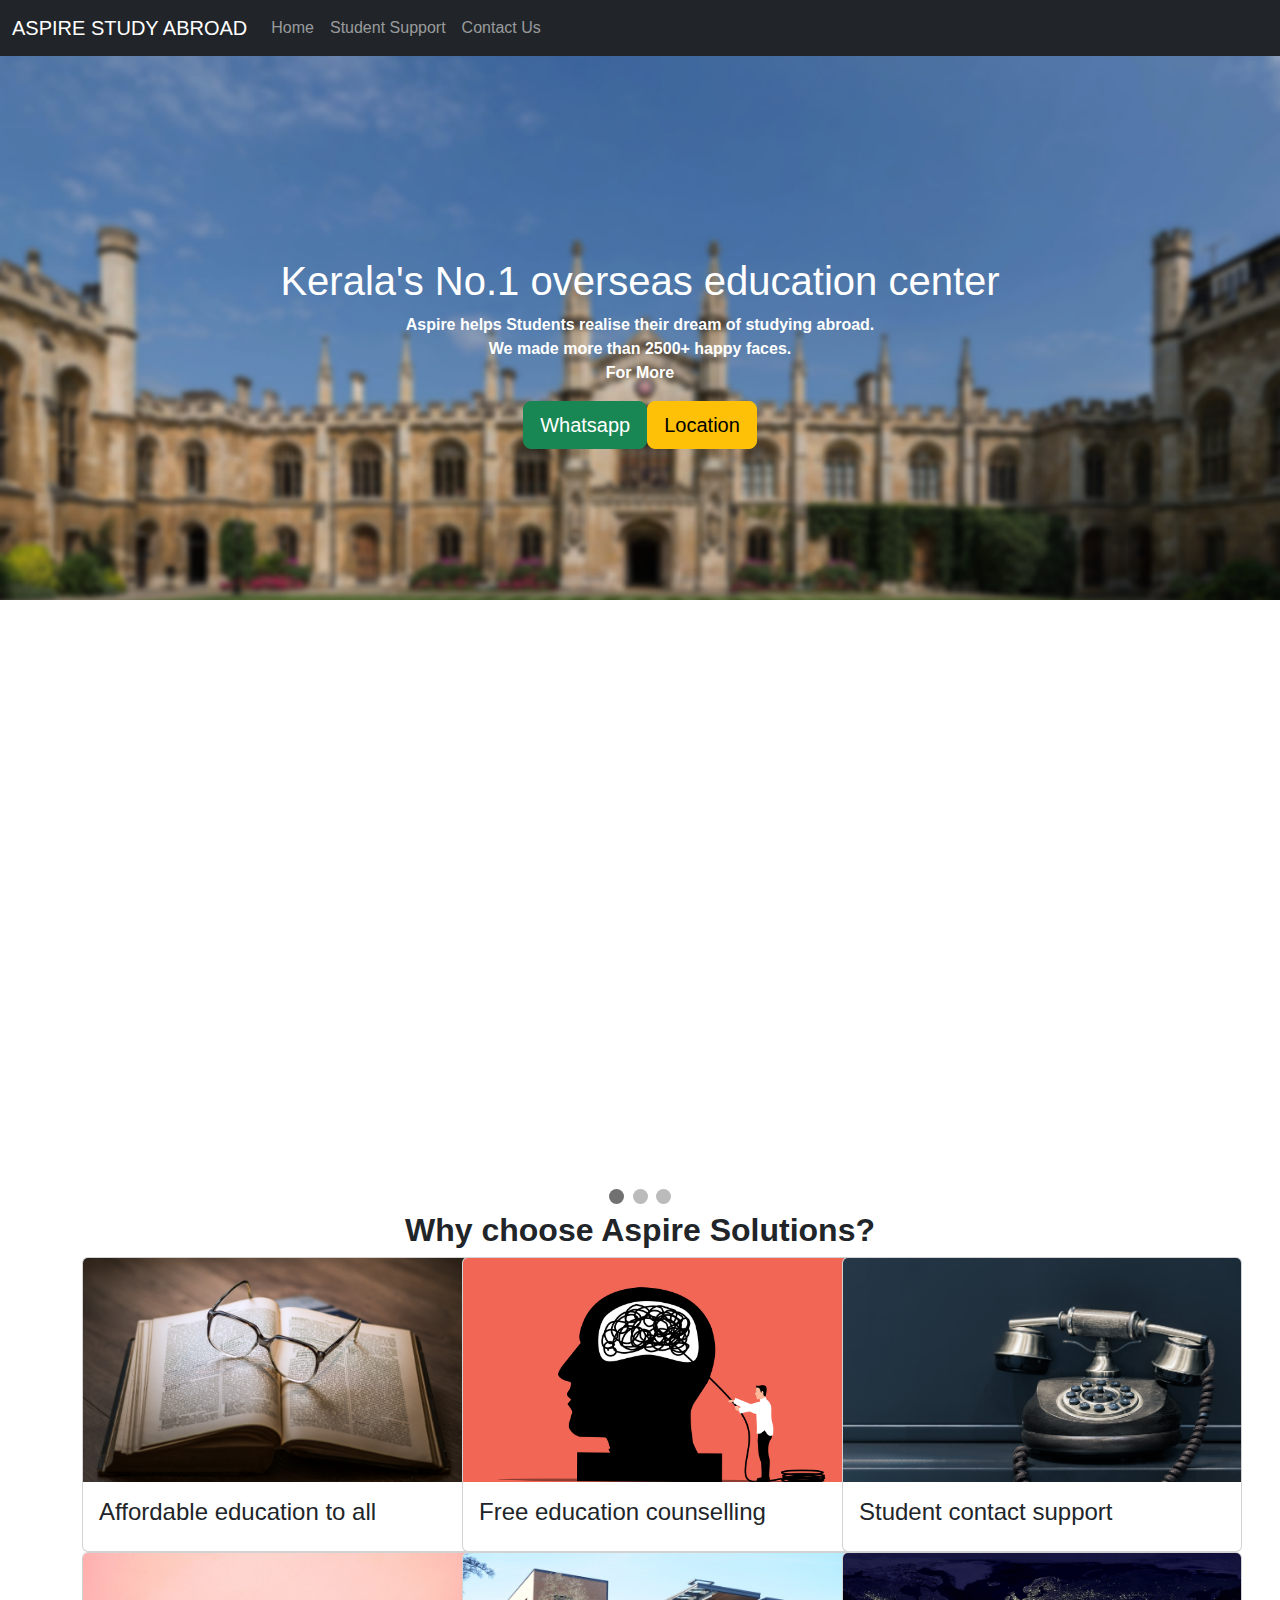
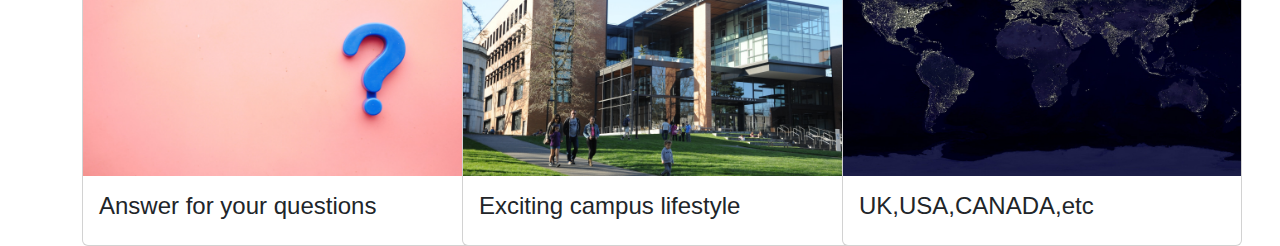
<file: index.html>
<!<!DOCTYPE html>
<html lang="en">
<head>
    <meta charset="UTF-8">
    <meta name="viewport" content="width=device-width, initial-scale=1.0">
    <title>Aspire Study Abroad</title>
    <link href="https://cdn.jsdelivr.net/npm/bootstrap@5.3.2/dist/css/bootstrap.min.css" rel="stylesheet">
    <script src="https://cdn.jsdelivr.net/npm/bootstrap@5.3.2/dist/js/bootstrap.bundle.min.js"></script>
    <link rel="stylesheet" href="index.css">
</head>
<body>
    <div class="doimg">
    <nav class="navbar navbar-expand-sm bg-dark navbar-dark">
        <div class="container-fluid">
          <a class="navbar-brand" href="#">ASPIRE STUDY ABROAD</a>
          <button class="navbar-toggler" type="button" data-bs-toggle="collapse" data-bs-target="#collapsibleNavbar">
            <span class="navbar-toggler-icon"></span>
          </button>
          <div class="collapse navbar-collapse" id="collapsibleNavbar">
            <ul class="navbar-nav">
              <li class="nav-item">
                <a class="nav-link" href="index.html">Home</a>
              </li>
              <li class="nav-item">
                <a class="nav-link" href="support.html">Student Support</a>
              </li>
              <li class="nav-item">
                <a class="nav-link" href="contact.html">Contact Us</a>
              </li>
            </ul>
          </div>
        </div>
      </nav>
      <div class="container">
        <div class="row">
            <div class="col-lg"><h1 class="h1align" align="center">Kerala's No.1 overseas education center</h1>
            <p align="center"><b>Aspire helps Students realise their dream of studying abroad. <br>We made more than 2500+ happy faces. <br>For More</b></p>
            <div align="center"><button onclick="document.location='https://api.whatsapp.com/send/?phone=919656760101&text&type=phone_number&app_absent=0'" type="button" class="btn btn-success btn-lg" align="center">Whatsapp</button><button onclick="document.location='https://maps.app.goo.gl/wRvW8Br2WL9Drc5m9'" type="button" class="btn btn-warning btn-lg" align="center">Location</button></div>
            </div>
            
        </div>
      </div>
    </div>
    <div class="slideshow-container">

      <div class="mySlides fade">
        <div class="numbertext">1 / 3</div>
        <img src="20231118_123341_0000.png" style="width:100%">
        <div class="text">Contact Us</div>
      </div>
      
      <div class="mySlides fade">
        <div class="numbertext">2 / 3</div>
        <img src="20231118_123933_0000.png" style="width:100%">
        <div class="text">Contact Us</div>
      </div>
      
      <div class="mySlides fade">
        <div class="numbertext">3 / 3</div>
        <img src="Colorful Freelancer YouTube Thumbnail_20231118_123715_0000.png" style="width:100%">
        <div class="text">Contact Us</div>
      </div>
      
      </div>
      <br>
      
      <div style="text-align:center">
        <span class="dot"></span> 
        <span class="dot"></span> 
        <span class="dot"></span> 
      </div>
      <h2 class="why" align="center"><b>Why choose Aspire Solutions?</b></h2>
      <div class="container">
        <div class="row">
          <div class="col-lg-4"><div class="card" style="width:400px">
            <img class="card-img-top" src="Education.jpg" alt="Card image">
            <div class="card-body">
              <h4 class="card-title">Affordable education to all</h4>
              
              
            </div>
          </div>
        </div>
          <div class="col-lg-4"><div class="card" style="width:400px">
            <img class="card-img-top" src="Counselling.png" alt="Card image">
            <div class="card-body">
              <h4 class="card-title">Free education counselling</h4>
              
              
            </div>
          </div>
        </div>
          <div class="col-lg-4"><div class="card" style="width:400px">
            <img class="card-img-top" src="Tele.jpg" alt="Card image">
            <div class="card-body">
              <h4 class="card-title">Student contact support</h4>
              
              
            </div>
          </div>
        </div>
        </div>
        <div class="row">
          <div class="col-lg-4"><div class="card" style="width:400px">
            <img class="card-img-top" src="Questions.jpg" alt="Card image">
            <div class="card-body">
              <h4 class="card-title">Answer for your questions</h4>
              
              
            </div>
          </div>
        </div>
          <div class="col-lg-4"><div class="card" style="width:400px">
            <img class="card-img-top" src="Lifestyle.jpg" alt="Card image">
            <div class="card-body">
              <h4 class="card-title">Exciting campus lifestyle</h4>
              
              
            </div>
          </div>
        </div>
          <div class="col-lg-4"><div class="card" style="width:400px">
            <img class="card-img-top" src="World.jpg" alt="Card image">
            <div class="card-body">
              <h4 class="card-title">UK,USA,CANADA,etc</h4>
              
              
            </div>
          </div>
        </div>
        </div>
      </div>


      <script>
        let slideIndex = 0;
        showSlides();
        
        function showSlides() {
          let i;
          let slides = document.getElementsByClassName("mySlides");
          let dots = document.getElementsByClassName("dot");
          for (i = 0; i < slides.length; i++) {
            slides[i].style.display = "none";  
          }
          slideIndex++;
          if (slideIndex > slides.length) {slideIndex = 1}    
          for (i = 0; i < dots.length; i++) {
            dots[i].className = dots[i].className.replace(" active", "");
          }
          slides[slideIndex-1].style.display = "block";  
          dots[slideIndex-1].className += " active";
          setTimeout(showSlides, 2000); // Change image every 2 seconds
        }
        </script>
</body>
</html>
</file>
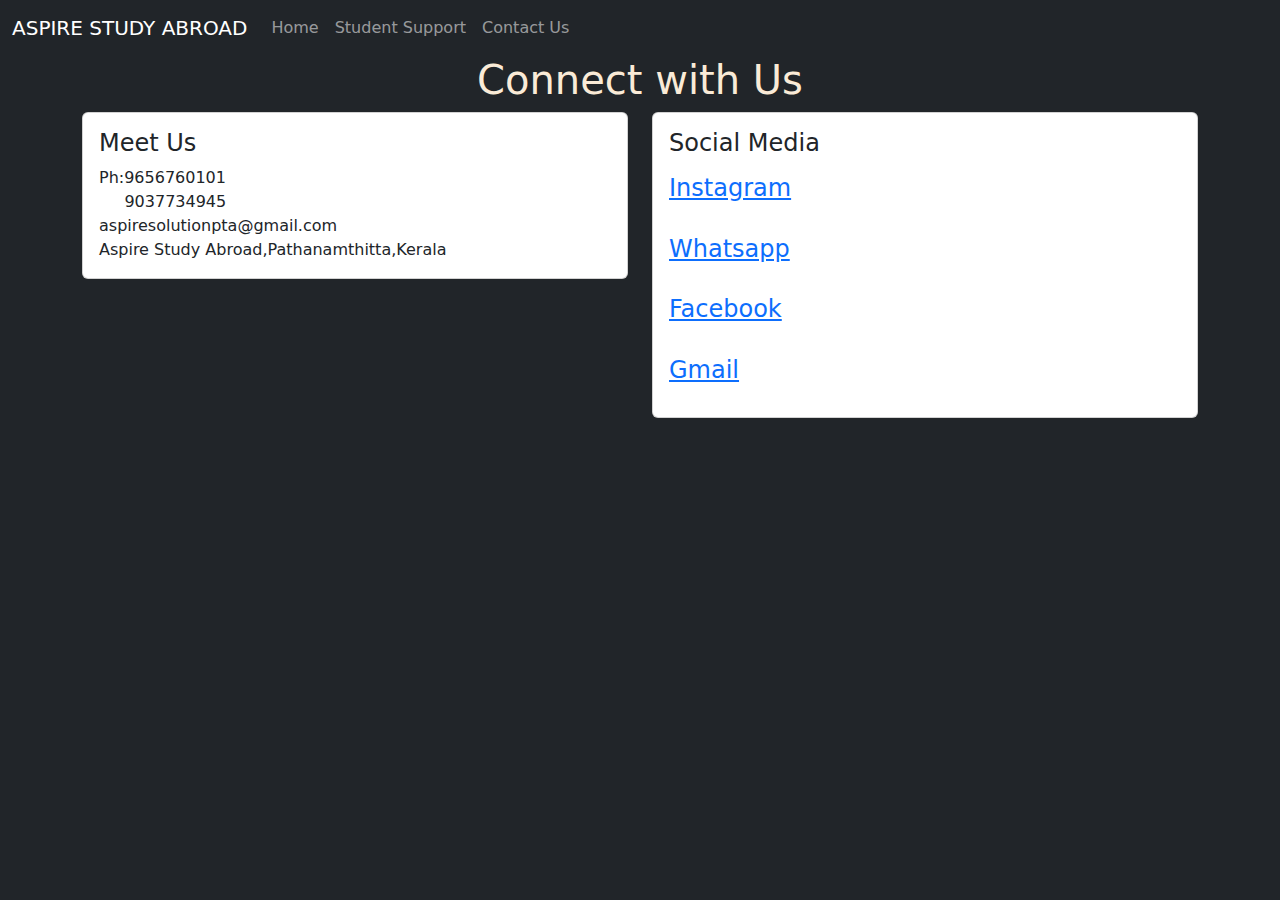
<file: contact.html>
<!DOCTYPE html>
<html lang="en">
<head>
    <meta charset="UTF-8">
    <meta name="viewport" content="width=device-width, initial-scale=1.0">
    <title>Aspire Study Abroad</title>
    <link href="https://cdn.jsdelivr.net/npm/bootstrap@5.3.2/dist/css/bootstrap.min.css" rel="stylesheet">
    <script src="https://cdn.jsdelivr.net/npm/bootstrap@5.3.2/dist/js/bootstrap.bundle.min.js"></script>
    <link rel="stylesheet" href="contact.css">
</head>
<body>
    <nav class="navbar navbar-expand-sm bg-dark navbar-dark">
        <div class="container-fluid">
          <a class="navbar-brand" href="#">ASPIRE STUDY ABROAD</a>
          <button class="navbar-toggler" type="button" data-bs-toggle="collapse" data-bs-target="#collapsibleNavbar">
            <span class="navbar-toggler-icon"></span>
          </button>
          <div class="collapse navbar-collapse" id="collapsibleNavbar">
            <ul class="navbar-nav">
              <li class="nav-item">
                <a class="nav-link" href="index.html">Home</a>
              </li>
              <li class="nav-item">
                <a class="nav-link" href="support.html">Student Support</a>
              </li>
              <li class="nav-item">
                <a class="nav-link" href="contact.html">Contact Us</a>
              </li>
            </ul>
          </div>
        </div>
      </nav>
      <div class="container">
        <div class="row">
          <div class="col-lg" align="center"><h1>Connect with Us</h1></div>
        </div>
        <div class="row">
          <div class="col-lg-6">
            <div class="card">
              <div class="card-body">
                <h4 class="card-title">Meet Us</h4>
                <p class="card-text">Ph:9656760101<br>&nbsp&nbsp&nbsp&nbsp&nbsp9037734945<br>aspiresolutionpta@gmail.com<br>Aspire Study Abroad,Pathanamthitta,Kerala</p>
                
              </div>
            </div>
        </div>
        <div class="col-lg-6">
          <div class="card">
            <div class="card-body">
              <h4 class="card-title">Social Media</h4>
              <p class="card-text"><h4><a href="https://www.instagram.com/aspiresolutions.consultancy/?igshid=MzRIODBiNWFIZA%3D%3D">Instagram</a></h4><br><h4><a href="https://api.whatsapp.com/send/?phone=919656760101&text&type=phone_number&app_absent=0">Whatsapp</a></h4><br><h4><a href="https://www.facebook.com/profile.php?id=61551763777090&mibextid=ZbWKwL">Facebook</a></h4><br><h4><a href="https://mail.google.com/mail/u/0/#inbox?compose=CllgCKHQckTJVpQFPVKTrbGtBLrJjRJQfkZNsVpWQdNHBsxzMqjJSfGqhGDftZVFNXhvScxXlBq">Gmail</a></h4></p>
              
            </div>
          </div>
      </div>
        </div>
          

      </div>
</body>
</html>
</file>
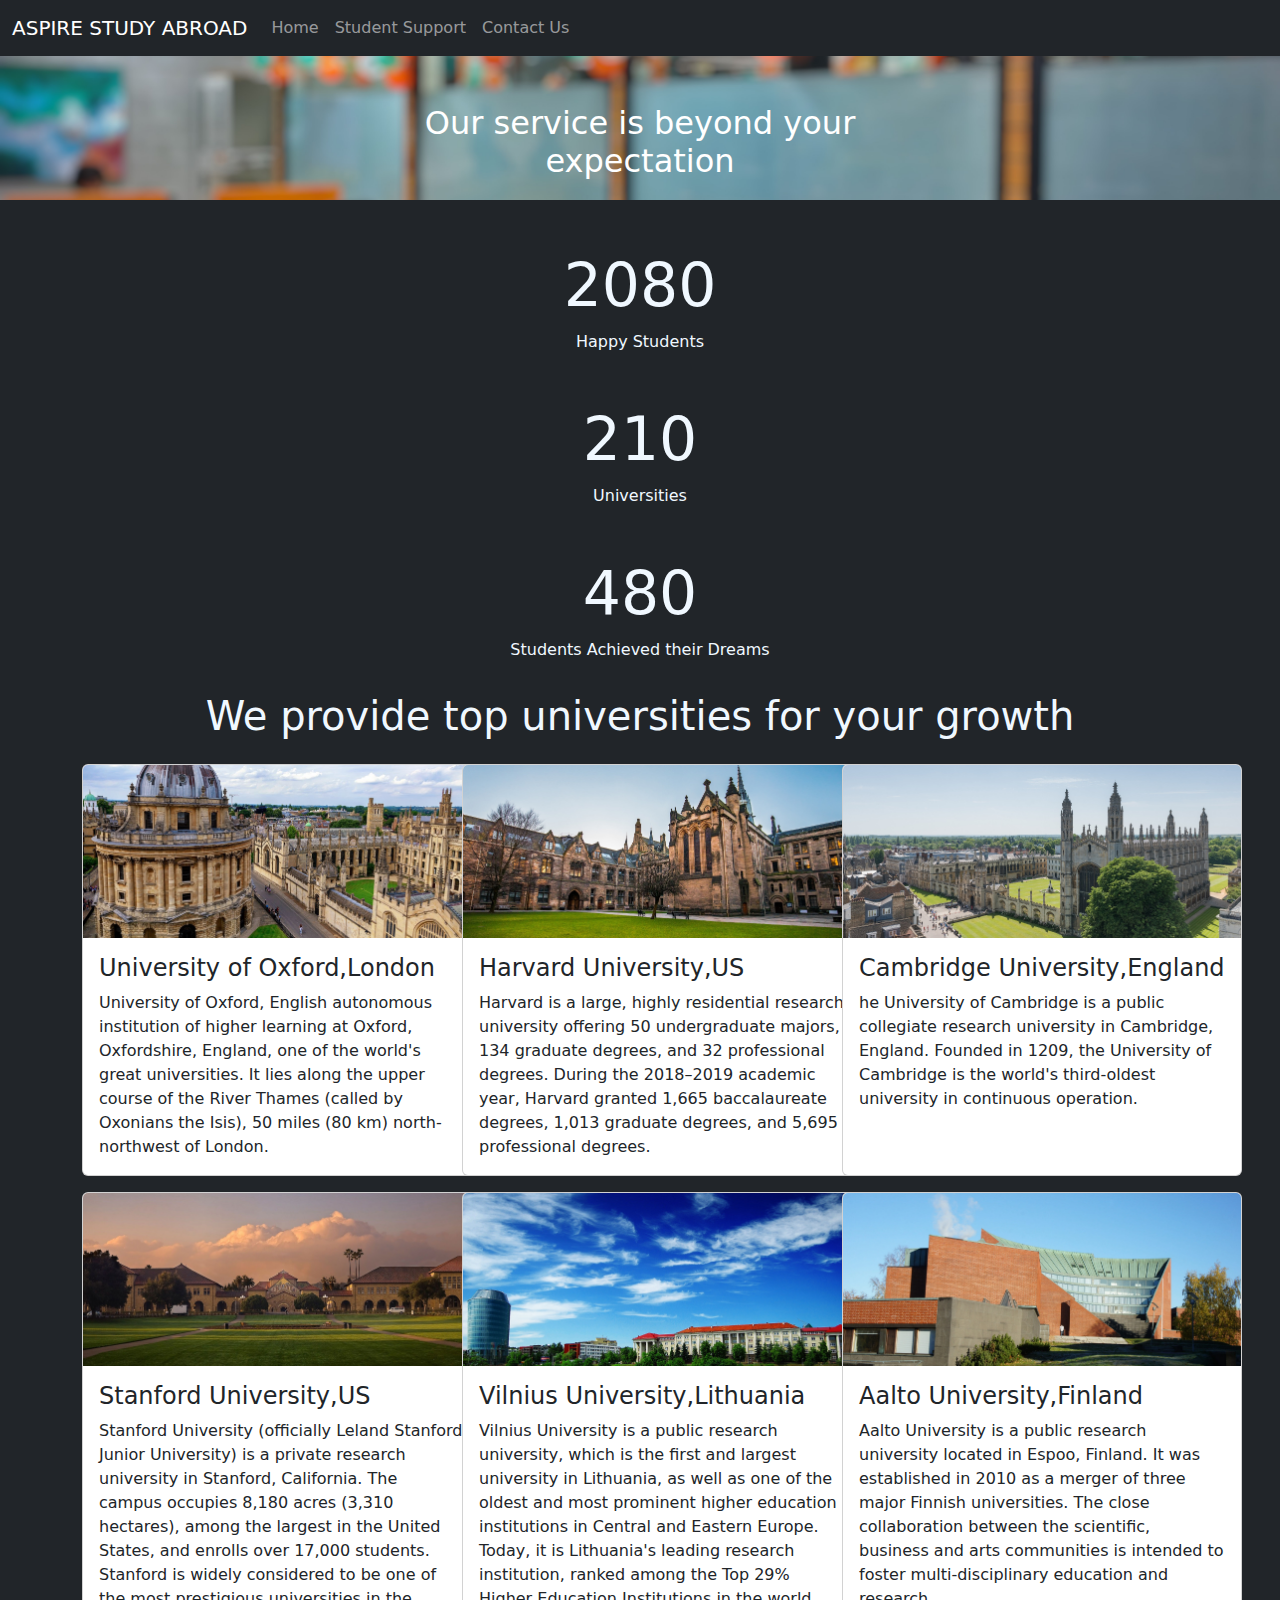
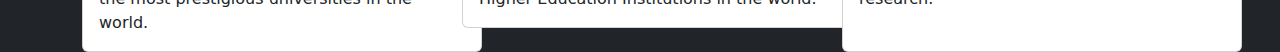
<file: support.html>
<!DOCTYPE html>
<html lang="en">
<head>
    <meta charset="UTF-8">
    <meta name="viewport" content="width=device-width, initial-scale=1.0">
    <title>Aspire Study Abroad</title>
    <link href="https://cdn.jsdelivr.net/npm/bootstrap@5.3.2/dist/css/bootstrap.min.css" rel="stylesheet">
    <script src="https://cdn.jsdelivr.net/npm/bootstrap@5.3.2/dist/js/bootstrap.bundle.min.js"></script>
    <link rel="stylesheet" href="support.css">
</head>
<body>
    <div class="dooimg">
        <nav class="navbar navbar-expand-sm bg-dark navbar-dark">
            <div class="container-fluid">
              <a class="navbar-brand" href="#">ASPIRE STUDY ABROAD</a>
              <button class="navbar-toggler" type="button" data-bs-toggle="collapse" data-bs-target="#collapsibleNavbar">
                <span class="navbar-toggler-icon"></span>
              </button>
              <div class="collapse navbar-collapse" id="collapsibleNavbar">
                <ul class="navbar-nav">
                  <li class="nav-item">
                    <a class="nav-link" href="index.html">Home</a>
                  </li>
                  <li class="nav-item">
                    <a class="nav-link" href="support.html">Student Support</a>
                  </li>
                  <li class="nav-item">
                    <a class="nav-link" href="contact.html">Contact Us</a>
                  </li>
                </ul>
              </div>
            </div>
          </nav>
          <h2 class="beyond mt-5"align="center">Our service is beyond your<br> expectation</h2>
          </div>
          
    <div class="counter-container">
        <i class="fab fa-instagram fa-3x"></i>
        <div class="counter" data-target="2537"></div>
        <span>Happy Students</span>
      </div>
      <div class="counter-container">
        <i class="fab fa-youtube fa-3x"></i>
        <div class="counter" data-target="210"></div>
        <span>Universities</span>
      </div>
      <div class="counter-container">
        <i class="fab fa-facebook fa-3x"></i>
        <div class="counter" data-target="576"></div>
        <span>Students Achieved their Dreams</span>
      </div>
      <h1 align=center class="h1whiter">We provide top universities for your growth</h1>
      <div class="container">
        <div class="row">
            <div class="col-lg-4">
                <div class="card mt-3" style="width:400px">
                    <img class="card-img-top" src="university1copy.jpg" alt="Card image">
                    <div class="card-body">
                      <h4 class="card-title">University of Oxford,London</h4>
                      <p class="card-text">University of Oxford, English autonomous institution of higher learning at Oxford, Oxfordshire, England, one of the world's great universities. It lies along the upper course of the River Thames (called by Oxonians the Isis), 50 miles (80 km) north-northwest of London.</p>
                    </div>
                  </div>
            </div>
            <div class="col-lg-4">
                <div class="card mt-3" style="width:400px">
                    <img class="card-img-top" src="Harvard.jpg" alt="Card image">
                    <div class="card-body">
                      <h4 class="card-title">Harvard University,US</h4>
                      <p class="card-text">Harvard is a large, highly residential research university offering 50 undergraduate majors, 134 graduate degrees, and 32 professional degrees. During the 2018–2019 academic year, Harvard granted 1,665 baccalaureate degrees, 1,013 graduate degrees, and 5,695 professional degrees.</p>
                    </div>
                  </div>
            </div>
            <div class="col-lg-4">
                <div class="card mt-3" style="width:400px">
                    <img class="card-img-top" src="Cambridge.jpg" alt="Card image">
                    <div class="card-body">
                      <h4 class="card-title">Cambridge University,England</h4>
                      <p class="card-text">he University of Cambridge is a public collegiate research university in Cambridge, England. Founded in 1209, the University of Cambridge is the world's third-oldest university in continuous operation.<br><br><br></p>
                    </div>
                  </div>
            </div>
        </div>
        <div class="row">
            <div class="col-lg-4">
                <div class="card mt-3" style="width:400px">
                    <img class="card-img-top" src="Stanford.jpg" alt="Card image">
                    <div class="card-body">
                      <h4 class="card-title">Stanford University,US</h4>
                      <p class="card-text">Stanford University (officially Leland Stanford Junior University) is a private research university in Stanford, California. The campus occupies 8,180 acres (3,310 hectares), among the largest in the United States, and enrolls over 17,000 students. Stanford is widely considered to be one of the most prestigious universities in the world.</p>
                    </div>
                  </div>
            </div>
            <div class="col-lg-4">
                <div class="card mt-3" style="width:400px">
                    <img class="card-img-top" src="Vilnius.jpg" alt="Card image">
                    <div class="card-body">
                      <h4 class="card-title">Vilnius University,Lithuania</h4>
                      <p class="card-text">Vilnius University is a public research university, which is the first and largest university in Lithuania, as well as one of the oldest and most prominent higher education institutions in Central and Eastern Europe. Today, it is Lithuania's leading research institution, ranked among the Top 29% Higher Education Institutions in the world.</p>
                    </div>
                  </div>
            </div>
            <div class="col-lg-4">
                <div class="card mt-3" style="width:400px">
                    <img class="card-img-top" src="Aalto.jpg" alt="Card image">
                    <div class="card-body">
                      <h4 class="card-title">Aalto University,Finland</h4>
                      <p class="card-text">Aalto University is a public research university located in Espoo, Finland. It was established in 2010 as a merger of three major Finnish universities. The close collaboration between the scientific, business and arts communities is intended to foster multi-disciplinary education and research.<br><br></p>
                    </div>
                  </div>
            </div>
        </div>
      </div>

      
</body>
<script>
    const counters = document.querySelectorAll(".counter");

counters.forEach((counter) => {
  counter.innerText = "0";
  const updateCounter = () => {
    const target = +counter.getAttribute("data-target");
    const count = +counter.innerText;
    const increment = target / 200;
    if (count < target) {
      counter.innerText = `${Math.ceil(count + increment)}`;
      setTimeout(updateCounter, 1);
    } else counter.innerText = target;
  };
  updateCounter();
});
</script>
</html>
</file>
<file: index.css>
.doimg{
    background-image: url(main\ uni.jpg);
    height: 600px;
    width:100%;
    background-repeat: no-repeat;
    background-size: cover;
}
.h1align{
    margin-top: 18%;
}
h1{
  color: white;
}
p{
  color: white;
}

* {box-sizing: border-box;}
body {font-family: Verdana, sans-serif;}
.mySlides {display: none;}
img {vertical-align: middle;}

/* Slideshow container */
.slideshow-container {
  max-width: 1000px;
  position: relative;
  margin: auto;
}

/* Caption text */
.text {
  color: #f2f2f2;
  font-size: 15px;
  padding: 8px 12px;
  position: absolute;
  bottom: 8px;
  width: 100%;
  text-align: center;
}

/* Number text (1/3 etc) */
.numbertext {
  color: #f2f2f2;
  font-size: 12px;
  padding: 8px 12px;
  position: absolute;
  top: 0;
}

/* The dots/bullets/indicators */
.dot {
  height: 15px;
  width: 15px;
  margin: 0 2px;
  background-color: #bbb;
  border-radius: 50%;
  display: inline-block;
  transition: background-color 0.6s ease;
}

.active {
  background-color: #717171;
}

/* Fading animation */
.fade {
  animation-name: fade;
  animation-duration: 1.5s;
}

@keyframes fade {
  from {opacity: .4} 
  to {opacity: 1}
}

/* On smaller screens, decrease text size */
@media only screen and (max-width: 300px) {
  .text {font-size: 11px}
}
</file>
<file: contact.css>
body{
    background-color: #212529;
}
h4{
    color: antiquewhite;
}
h1{
    color: antiquewhite;
}
h2{
    color: antiquewhite;
}
</file>
<file: support.css>
.dooimg{
    background-image: url(backcopy.jpeg);
    height: 200px;
    width:100%;
    background-repeat: no-repeat;
    background-size: cover;
}
body{
    margin: 0%;
    background-color: #212529;
}
@import url("https://fonts.googleapis.com/css2?family=Roboto+Mono&display=swap");

* {
  box-sizing: border-box;
}

.counter-container {
  display: flex;
  flex-direction: column;
  justify-content: center;
  text-align: center;
  margin: 30px 50px;
  background-color: #212529;
  color: aliceblue;
}

.counter {
  font-size: 60px;
  margin-top: 10px;
}

@media (max-width: 580px) {
  body {
    flex-direction: column;
  }
}
.h1whiter{
    color: aliceblue;
}
.beyond{
    color: white;
}
</file>
